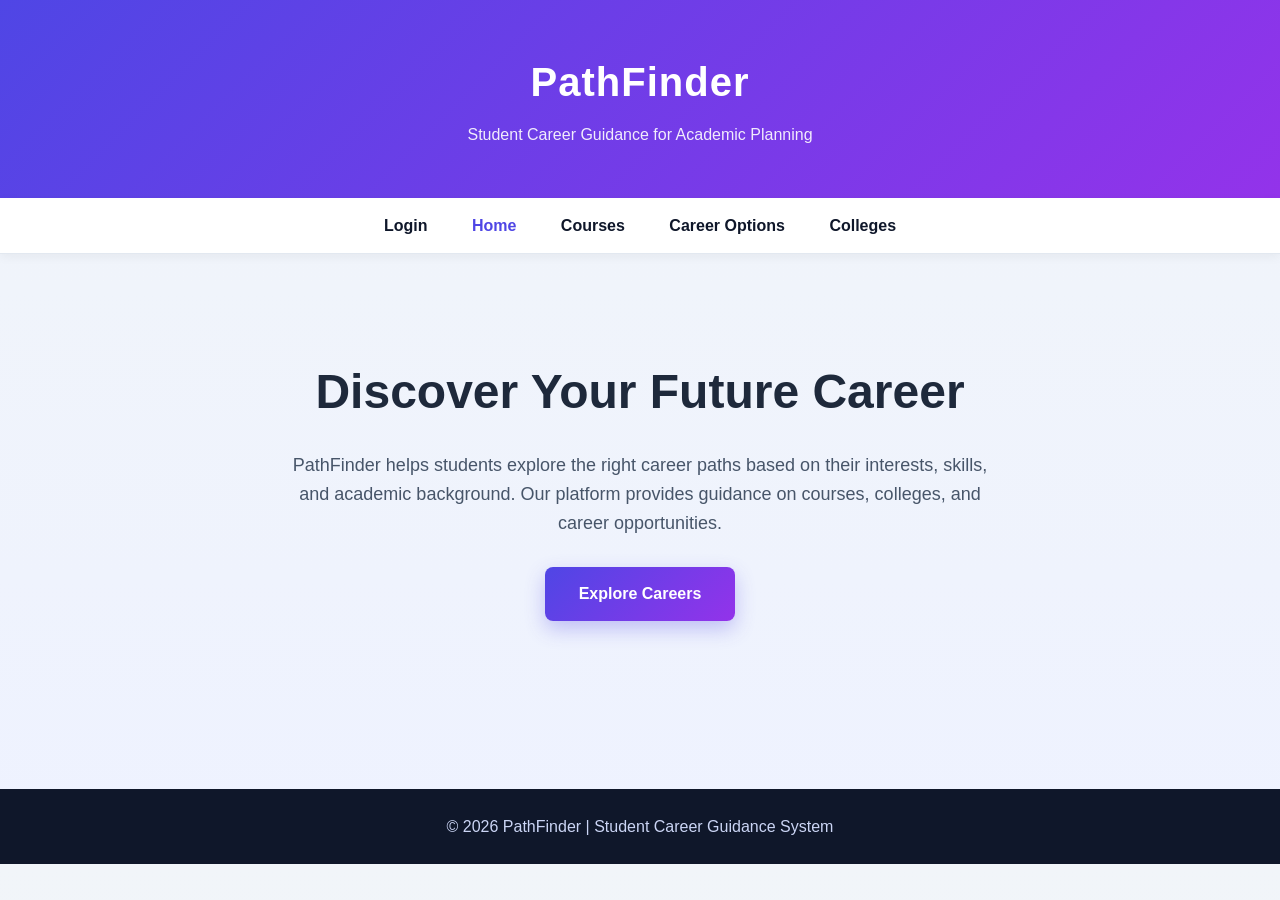
<file: index.html>
<!DOCTYPE html>
<html lang="en">
<head>
<meta charset="UTF-8">
<meta name="viewport" content="width=device-width, initial-scale=1.0">
<title>PathFinder - Student Career Guidance</title>

<link rel="stylesheet" href="style.css">

</head>

<body>

<header>
<h1>PathFinder</h1>
<p>Student Career Guidance for Academic Planning</p>
</header>

<nav>
<a href="Login.html">Login</a>
<a href="index.html">Home</a>
<a href="Courses.html">Courses</a>
<a href="CareerOptions.html">Career Options</a>
<a href="Colleges.html">Colleges</a>
</nav>

<section class="hero">

<h1>Discover Your Future Career</h1>

<p>
PathFinder helps students explore the right career paths based on their interests,
skills, and academic background. Our platform provides guidance on courses,
colleges, and career opportunities.
</p>

<a href="CareerOptions.html" class="btn">Explore Careers</a>

</section>

<footer>
<!-- JavaScript Examples: Expressions, Operators, Conditions, Functions, Objects, Arrays -->
<script>
// Basic expressions and operators
let year = 2026;
let nextYear = year + 1;
let isLeap = (year % 4 === 0);

// Condition and function
function welcomeUser(name) {
	if (name) {
		return `Welcome, ${name}!`;
	} else {
		return "Welcome, Guest!";
	}
}

// Object and array methods
const user = {
	name: "Student",
	interests: ["Science", "Math", "Art"]
};
const interestCount = user.interests.length;
const allUpper = user.interests.every(i => typeof i === "string");
</script>
<p>© 2026 PathFinder | Student Career Guidance System</p>
</footer><script src="script.js"></script>
</body>

</html>
</file>
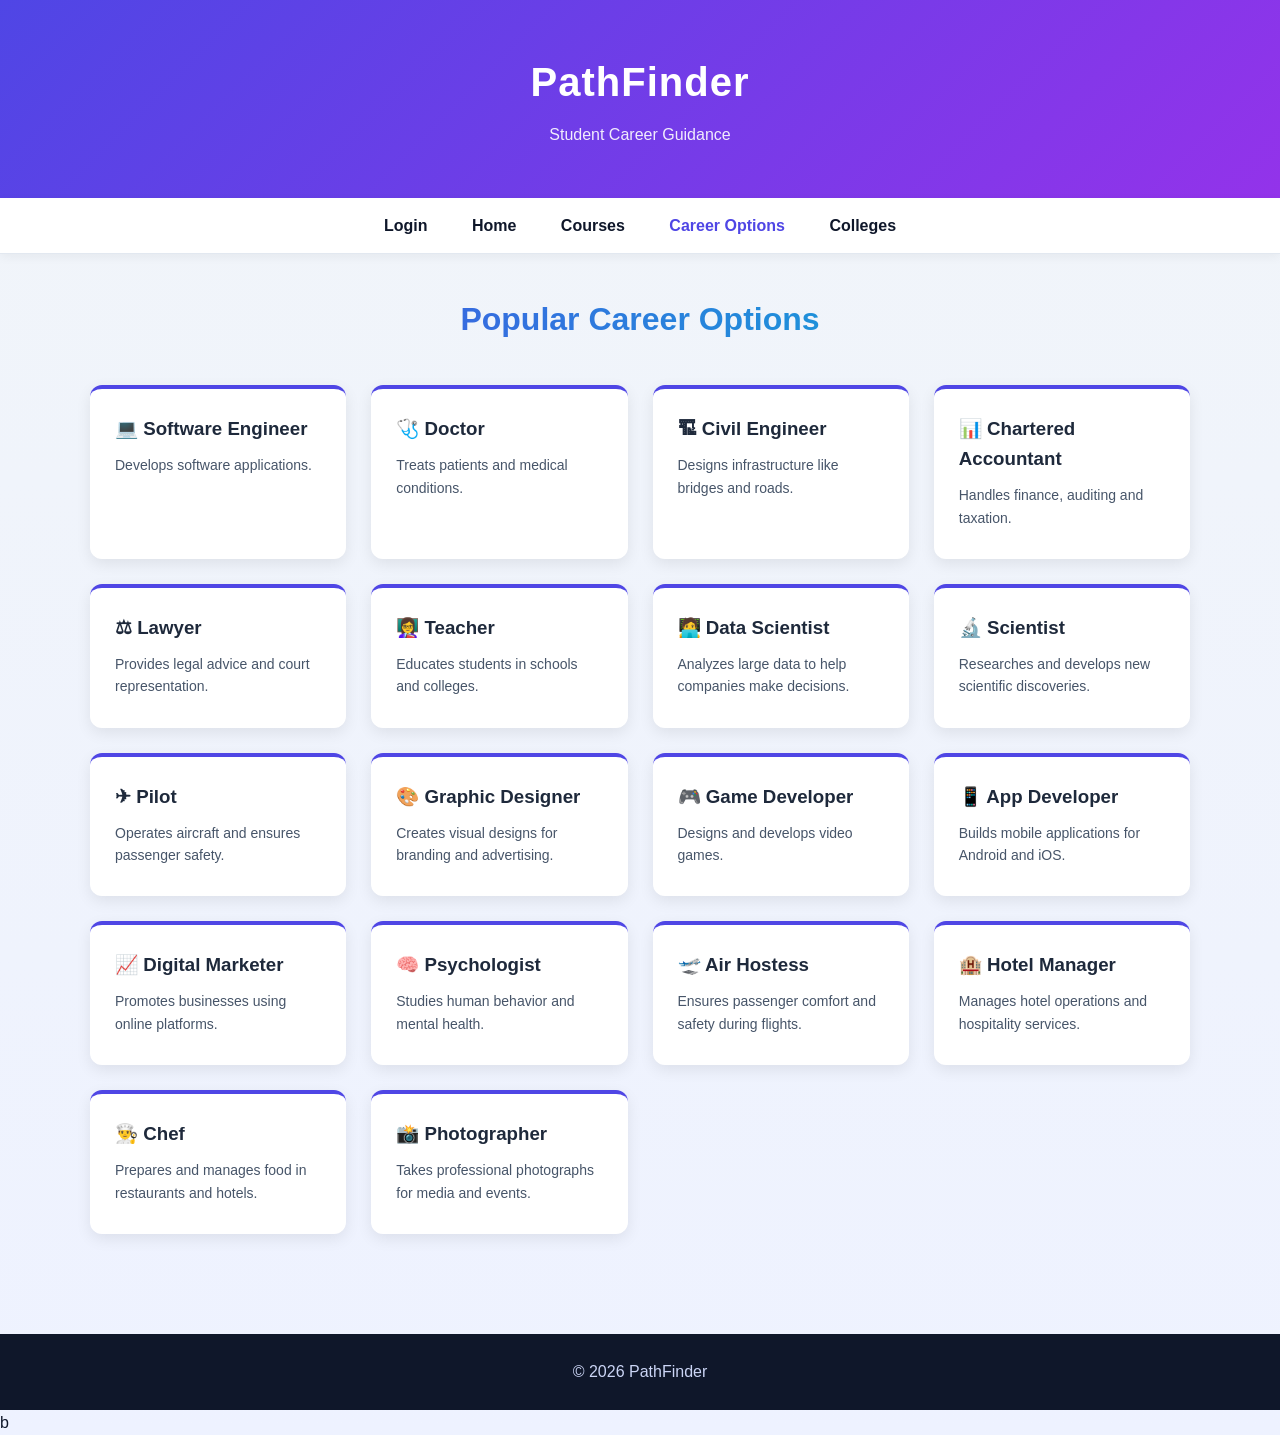
<file: CareerOptions.html>
<!DOCTYPE html>

<html lang="en">

<head>

<meta charset="UTF-8">
<meta name="viewport" content="width=device-width, initial-scale=1.0">

<title>Career Options - PathFinder</title>

<link rel="stylesheet" href="style.css">

</head>

<body>

<header>
<h1>PathFinder</h1>
<p>Student Career Guidance</p>
</header>

<nav>
<a href="Login.html">Login</a>
<a href="index.html">Home</a>
<a href="Courses.html">Courses</a>
<a href="CareerOptions.html">Career Options</a>
<a href="Colleges.html">Colleges</a>
</nav>

<div class="container">

<h2 class="section-title">Popular Career Options</h2>

<div class="grid">

<div class="card">
<h3>💻 Software Engineer</h3>
<p>Develops software applications.</p>
</div>

<!-- JavaScript Examples: Expressions, Operators, Conditions, Functions, Objects, Arrays -->

<script>

// Basic expressions and operators
let x = 7;
let y = 3;
let product = x * y;
let isEqual = x === y;

// Condition and function
function getCareerMessage(field) {
	if (field === "engineering") {
		return "You chose Engineering!";
	} else {
		return "Explore other careers!";
	}
}

// Object and array methods
const career = {
	title: "Doctor",
	skills: ["Biology", "Chemistry", "Empathy"]
};

const skillLengths = career.skills.map(skill => skill.length);
const hasEmpathy = career.skills.some(skill => skill === "Empathy");

</script>

<div class="card">
<h3>🩺 Doctor</h3>
<p>Treats patients and medical conditions.</p>
</div>

<div class="card">
<h3>🏗 Civil Engineer</h3>
<p>Designs infrastructure like bridges and roads.</p>
</div>

<div class="card">
<h3>📊 Chartered Accountant</h3>
<p>Handles finance, auditing and taxation.</p>
</div>

<div class="card">
<h3>⚖ Lawyer</h3>
<p>Provides legal advice and court representation.</p>
</div>

<div class="card">
<h3>👩‍🏫 Teacher</h3>
<p>Educates students in schools and colleges.</p>
</div>

<!-- NEW CAREERS ADDED -->

<div class="card">
<h3>🧑‍💻 Data Scientist</h3>
<p>Analyzes large data to help companies make decisions.</p>
</div>

<div class="card">
<h3>🔬 Scientist</h3>
<p>Researches and develops new scientific discoveries.</p>
</div>

<div class="card">
<h3>✈ Pilot</h3>
<p>Operates aircraft and ensures passenger safety.</p>
</div>

<div class="card">
<h3>🎨 Graphic Designer</h3>
<p>Creates visual designs for branding and advertising.</p>
</div>

<div class="card">
<h3>🎮 Game Developer</h3>
<p>Designs and develops video games.</p>
</div>

<div class="card">
<h3>📱 App Developer</h3>
<p>Builds mobile applications for Android and iOS.</p>
</div>

<div class="card">
<h3>📈 Digital Marketer</h3>
<p>Promotes businesses using online platforms.</p>
</div>

<div class="card">
<h3>🧠 Psychologist</h3>
<p>Studies human behavior and mental health.</p>
</div>

<div class="card">
<h3>🛫 Air Hostess</h3>
<p>Ensures passenger comfort and safety during flights.</p>
</div>

<div class="card">
<h3>🏨 Hotel Manager</h3>
<p>Manages hotel operations and hospitality services.</p>
</div>

<div class="card">
<h3>👨‍🍳 Chef</h3>
<p>Prepares and manages food in restaurants and hotels.</p>
</div>

<div class="card">
<h3>📸 Photographer</h3>
<p>Takes professional photographs for media and events.</p>
</div>

</div>

</div>

<footer>
© 2026 PathFinder
</footer>
<script src="script.js"></script>
</body>
</html>b
</file>
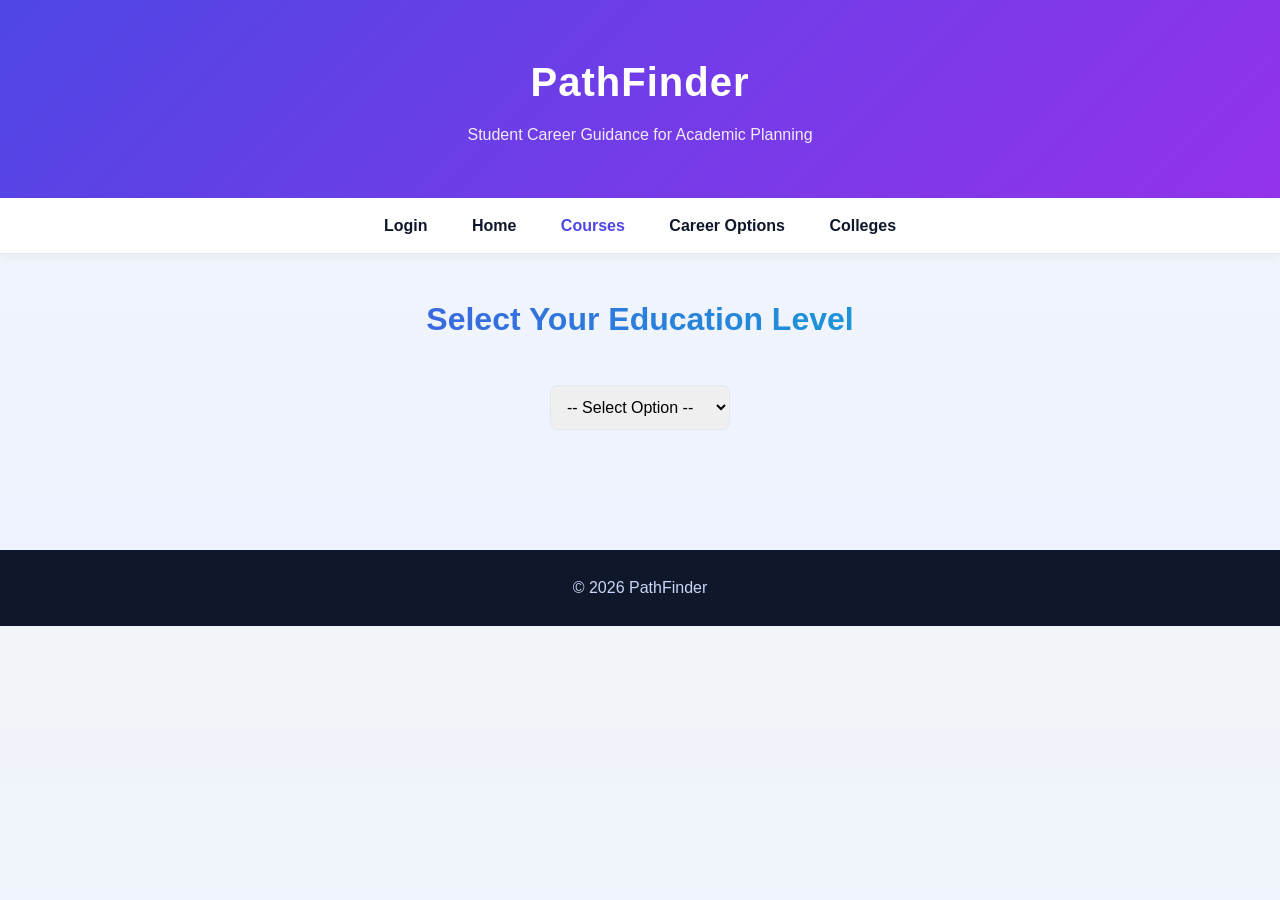
<file: Courses.html>
<!DOCTYPE html>

<html lang="en">
<head>

<meta charset="UTF-8">
<meta name="viewport" content="width=device-width, initial-scale=1.0">

<title>Courses | PathFinder</title>

<link rel="stylesheet" href="style.css">

</head>

<body>

<header>
<h1>PathFinder</h1>
<p>Student Career Guidance for Academic Planning</p>
</header>

<nav>
<a href="Login.html">Login</a>
<a href="index.html">Home</a>
<a href="Courses.html">Courses</a>
<a href="CareerOptions.html">Career Options</a>
<a href="Colleges.html">Colleges</a>
</nav>

<section class="container">

<h2 class="section-title">Select Your Education Level</h2>

<select id="courseSelect" onchange="showCourses()">
<option value="">-- Select Option --</option>
<option value="after10">Courses After 10th</option>
<option value="after12">Courses After 12th</option>
</select>

<!-- COURSES AFTER 10TH -->

<!-- JavaScript Examples: Expressions, Operators, Conditions, Functions, Objects, Arrays -->
<script>
// Basic expressions and operators
let marks = 85;
let pass = marks >= 35;
let remark = pass ? "Passed" : "Failed";

// Condition and function
function suggestCourse(stream) {
	if (stream === "science") {
		return "Consider Engineering or Medicine.";
	} else if (stream === "commerce") {
		return "Consider B.Com or CA.";
	} else {
		return "Explore Arts and Humanities.";
	}
}

// Object and array methods
const courseList = {
	after10: ["Diploma", "ITI", "Polytechnic"],
	after12: ["BSc", "BCom", "BA"]
};
const allCourses = [...courseList.after10, ...courseList.after12];
const diplomaIndex = allCourses.findIndex(c => c === "Diploma");
</script>

<div id="after10" class="course-box">

<h2>Courses After 10th</h2>

<div class="course-grid">

<div class="course-card">Intermediate (MPC)</div>
<div class="course-card">Intermediate (BiPC)</div>
<div class="course-card">Intermediate (CEC)</div>
<div class="course-card">Intermediate (MEC)</div>

<div class="course-card">Polytechnic</div>
<div class="course-card">ITI</div>

<div class="course-card">Diploma Mechanical Engineering</div>
<div class="course-card">Diploma Civil Engineering</div>
<div class="course-card">Diploma Electrical Engineering</div>
<div class="course-card">Diploma Computer Engineering</div>
<div class="course-card">Diploma Automobile Engineering</div>
<div class="course-card">Diploma Electronics Engineering</div>

<div class="course-card">Hotel Management</div>
<div class="course-card">Agriculture</div>
<div class="course-card">Fashion Designing</div>
<div class="course-card">Animation</div>

</div>

</div>

<!-- COURSES AFTER 12TH -->

<div id="after12" class="course-box">

<h2>Courses After 12th</h2>

<h3>Science</h3>

<div class="course-grid">

<div class="course-card">B.Tech / B.E</div>
<div class="course-card">MBBS</div>
<div class="course-card">BDS</div>
<div class="course-card">B.Sc</div>
<div class="course-card">B.Pharmacy</div>
<div class="course-card">BCA</div>
<div class="course-card">B.Sc Agriculture</div>
<div class="course-card">B.Sc Biotechnology</div>
<div class="course-card">B.Sc Computer Science</div>
<div class="course-card">B.Sc Nursing</div>

</div>

<h3>Commerce</h3>

<div class="course-grid">

<div class="course-card">B.Com</div>
<div class="course-card">BBA</div>
<div class="course-card">CA</div>
<div class="course-card">CS</div>
<div class="course-card">CMA</div>

</div>

<h3>Arts</h3>

<div class="course-grid">

<div class="course-card">BA</div>
<div class="course-card">BA Journalism</div>
<div class="course-card">BA Psychology</div>
<div class="course-card">BFA</div>
<div class="course-card">Hotel Management</div>
<div class="course-card">Fashion Designing</div>

</div>

</div>

</section>

<footer>
<p>© 2026 PathFinder</p>
</footer>
<script src="script.js"></script>
<script>

function showCourses(){

let selection=document.getElementById("courseSelect").value;

document.getElementById("after10").style.display="none";
document.getElementById("after12").style.display="none";

if(selection==="after10"){
document.getElementById("after10").style.display="block";
}

if(selection==="after12"){
document.getElementById("after12").style.display="block";
}

}

</script>

</body>
</html>
</file>
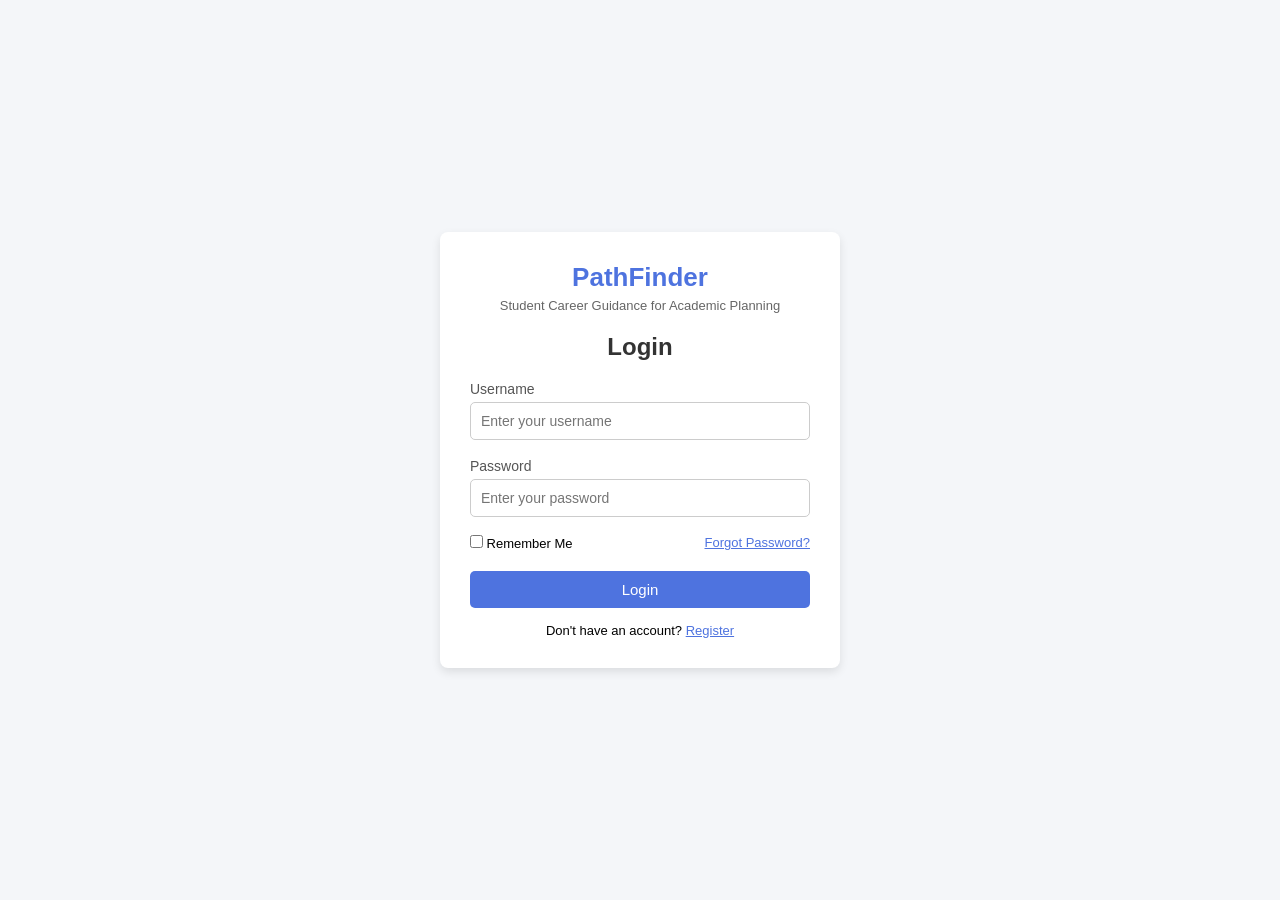
<file: Login.html>
<!DOCTYPE html>
<html lang="en">
<head>
    <meta charset="UTF-8">
    <title>Simple Login Page</title>
    <link rel="stylesheet" href="LoginStyle.css">
</head>
<body>

    <div class="login-container">
        <div class="login-box">

    <h1 class="project-title">PathFinder</h1>
    <p class="project-subtitle">Student Career Guidance for Academic Planning</p>

    <h2>Login</h2>

            <form>
                <div class="input-group">
                    <label for="username">Username</label>
                    <input type="text" id="username" placeholder="Enter your username" required>
                </div>

                <div class="input-group">
                    <label for="password">Password</label>
                    <input type="password" id="password" placeholder="Enter your password" required>
                </div>

                <div class="options">
                    <label>
                        <input type="checkbox"> Remember Me
                    </label>
                    <a href="#">Forgot Password?</a>
                </div>

                <button type="button" class="login-btn" onclick="login()">Login</button>

                <p class="register">
                    Don't have an account? <a href="#">Register</a>
                </p>
            </form>
        </div>
    </div>
    <script>
function login() {
    window.location.href = "index.html";
}
</script>
</body>
</html>
</file>
<file: style.css>
/* ============================= */
/* GLOBAL STYLES */
/* ============================= */

*{
margin:0;
padding:0;
box-sizing:border-box;
}

body{
font-family:'Segoe UI',sans-serif;
background:linear-gradient(180deg,#f8fafc,#eef2ff);
color:#1e293b;
line-height:1.6;
animation:pageFade .8s ease-in;
}

@keyframes pageFade{
from{
opacity:0;
transform:translateY(10px);
}
to{
opacity:1;
transform:translateY(0);
}
}

/* ============================= */
/* HEADER */
/* ============================= */

header{
background:linear-gradient(135deg,#4338ca,#6366f1);
color:white;
text-align:center;
padding:50px 20px;
box-shadow:0 5px 15px rgba(0,0,0,0.15);
}

header h1{
font-size:40px;
letter-spacing:1px;
}

header p{
margin-top:8px;
opacity:0.9;
}

/* ============================= */
/* NAVBAR */
/* ============================= */

nav{
background:white;
padding:15px;
text-align:center;
box-shadow:0 3px 10px rgba(0,0,0,0.05);
position:sticky;
top:0;
z-index:100;
}

nav a{
text-decoration:none;
color:#334155;
margin:0 20px;
font-weight:600;
font-size:16px;
position:relative;
transition:all .3s ease;
}

/* underline animation */

nav a::after{
content:"";
position:absolute;
width:0%;
height:2px;
left:0;
bottom:-4px;
background:#4f46e5;
transition:.3s;
}

nav a:hover{
color:#4f46e5;
}

nav a:hover::after{
width:100%;
}

/* ============================= */
/* HERO SECTION */
/* ============================= */

.hero{
text-align:center;
padding:100px 20px;
animation:fadeIn 1s ease;
}

.hero h1{
font-size:48px;
margin-bottom:20px;
color:#1e293b;
animation:floatText 3s ease-in-out infinite alternate;
}

.hero p{
font-size:18px;
max-width:700px;
margin:auto;
color:#475569;
}

@keyframes floatText{
from{
transform:translateY(0);
}
to{
transform:translateY(-8px);
}
}

/* ============================= */
/* BUTTON */
/* ============================= */

.btn{
display:inline-block;
margin-top:30px;
padding:14px 34px;
background:#4f46e5;
color:white;
text-decoration:none;
border-radius:8px;
font-weight:600;
transition:all .3s ease;
box-shadow:0 8px 20px rgba(79,70,229,0.3);
}

.btn:hover{
background:#3730a3;
transform:translateY(-3px);
box-shadow:0 15px 35px rgba(79,70,229,0.4);
}

/* ============================= */
/* CONTAINER */
/* ============================= */

.container{
width:90%;
max-width:1100px;
margin:auto;
padding:40px 0;
}

/* ============================= */
/* SECTION TITLE */
/* ============================= */

.section-title{
text-align:center;
margin-bottom:40px;
font-size:32px;
background:linear-gradient(90deg,#4f46e5,#9333ea);
-webkit-background-clip:text;
color:transparent;
font-weight:700;
}

/* ============================= */
/* GRID LAYOUT */
/* ============================= */

.grid{
display:grid;
grid-template-columns:repeat(auto-fit,minmax(250px,1fr));
gap:25px;
}

/* ============================= */
/* CARDS */
/* ============================= */

.card{
background:white;
padding:25px;
border-radius:12px;
box-shadow:0 5px 15px rgba(0,0,0,0.08);
transition:all .35s ease;
border-top:4px solid #6366f1;
animation:cardFade .6s ease forwards;
opacity:0;
}

/* animation delays */

.card:nth-child(1){animation-delay:.1s;}
.card:nth-child(2){animation-delay:.2s;}
.card:nth-child(3){animation-delay:.3s;}
.card:nth-child(4){animation-delay:.4s;}
.card:nth-child(5){animation-delay:.5s;}
.card:nth-child(6){animation-delay:.6s;}

@keyframes cardFade{
from{
opacity:0;
transform:translateY(30px);
}
to{
opacity:1;
transform:translateY(0);
}
}

.card h3{
margin-bottom:10px;
color:#1e293b;
}

.card p{
color:#475569;
font-size:14px;
margin:5px 0;
}

.card:hover{
transform:translateY(-10px) scale(1.02);
box-shadow:0 20px 40px rgba(0,0,0,0.18);
border-top:4px solid #4f46e5;
}


/* ============================= */
/* SEARCH BOX */
/* ============================= */

.search-box{
text-align:center;
margin-bottom:30px;
}

.search-box input{
padding:12px 18px;
width:320px;
border-radius:8px;
border:1px solid #cbd5e1;
font-size:15px;
transition:all .3s ease;
}

.search-box input:focus{
border-color:#6366f1;
outline:none;
box-shadow:0 0 0 3px rgba(99,102,241,0.2);
}

.search-box input:hover{
transform:scale(1.03);
}

/* ============================= */
/* SELECT DROPDOWN */
/* ============================= */

select{
padding:12px;
border-radius:8px;
border:1px solid #cbd5e1;
font-size:16px;
margin:20px auto;
display:block;
transition:.3s;
}

select:hover{
border-color:#6366f1;
}

/* ============================= */
/* COURSE BOX */
/* ============================= */

.course-box{
display:none;
margin-top:30px;
background:white;
padding:25px;
border-radius:10px;
box-shadow:0 5px 15px rgba(0,0,0,0.08);
animation:fadeIn .6s ease;
}

.course-box ul{
margin-top:15px;
padding-left:20px;
}

.course-box li{
margin:8px 0;
}

/* ============================= */
/* COURSE GRID */
/* ============================= */

.course-grid{
display:grid;
grid-template-columns:repeat(auto-fit,minmax(200px,1fr));
gap:15px;
margin-top:20px;
}

/* COURSE CARD */

.course-card{
background:white;
padding:15px;
border-radius:8px;
text-align:center;
font-weight:600;
box-shadow:0 4px 10px rgba(0,0,0,0.08);
transition:all .3s ease;
border-left:4px solid #6366f1;
}

.course-card:hover{
transform:translateY(-5px);
box-shadow:0 12px 25px rgba(0,0,0,0.15);
background:#f8fafc;
}

/* ============================= */
/* COLLEGE SECTION */
/* ============================= */

.college-section{
margin-top:40px;
margin-bottom:15px;
font-size:24px;
color:#1e293b;
border-left:5px solid #6366f1;
padding-left:10px;
}

/* ============================= */
/* STARS */
/* ============================= */

.stars{
color:#fbbf24;
margin-top:5px;
font-size:18px;
}

/* ============================= */
/* FOOTER */
/* ============================= */

footer{
background:#1e293b;
color:#cbd5f5;
text-align:center;
padding:25px;
margin-top:60px;
}

/* ============================= */
/* SMALL ANIMATIONS */
/* ============================= */

@keyframes fadeIn{
from{
opacity:0;
transform:translateY(20px);
}
to{
opacity:1;
transform:translateY(0);
}
}
.card img{
width:100%;
height:200px;
object-fit:cover;
border-radius:12px 12px 0 0;
margin:0;
display:block;
}
/* ================================= */
/* ADVANCED UI ANIMATIONS */
/* ================================= */

/* Smooth scrolling */

html{
scroll-behavior:smooth;
}

/* Card hover glow */

.card:hover{
box-shadow:0 25px 60px rgba(79,70,229,0.35);
transform:translateY(-12px) scale(1.03);
}

/* Image zoom effect */

.card img{
transition:transform .5s ease;
}

.card:hover img{
transform:scale(1.1);
}

/* Floating animation for hero button */

.btn{
position:relative;
overflow:hidden;
}

/* Ripple animation */

.btn::after{
content:"";
position:absolute;
width:0;
height:0;
border-radius:50%;
background:rgba(255,255,255,0.4);
transform:translate(-50%,-50%);
left:50%;
top:50%;
transition:width .6s,height .6s;
}

.btn:active::after{
width:300px;
height:300px;
}

/* Scroll reveal animation */

.reveal{
opacity:0;
transform:translateY(40px);
transition:all .8s ease;
}

.reveal.active{
opacity:1;
transform:translateY(0);
}

/* Navbar active link */

nav a.active{
color:#4f46e5;
font-weight:700;
}

/* Floating effect for hero title */

.hero h1{
animation:floatHero 4s ease-in-out infinite;
}

@keyframes floatHero{
0%{transform:translateY(0)}
50%{transform:translateY(-10px)}
100%{transform:translateY(0)}
}

/* Page loader */

.loader{
position:fixed;
top:0;
left:0;
width:100%;
height:100%;
background:white;
display:flex;
justify-content:center;
align-items:center;
z-index:9999;
}

.loader span{
width:40px;
height:40px;
border:4px solid #6366f1;
border-top:4px solid transparent;
border-radius:50%;
animation:spin 1s linear infinite;
}

@keyframes spin{
to{
transform:rotate(360deg);
}
}
/* ============================= */
/* PROFESSIONAL COLOR THEME */
/* ============================= */

:root{

--primary:#4f46e5;
--secondary:#9333ea;
--accent:#06b6d4;
--success:#10b981;

--bg:#f8fafc;
--card-bg:#ffffff;

--text-dark:#0f172a;
--text-light:#64748b;

--border:#e2e8f0;

}

/* BODY */

body{
background:linear-gradient(180deg,#f1f5f9,#eef2ff);
color:var(--text-dark);
}


/* HEADER */

header{
background:linear-gradient(135deg,var(--primary),var(--secondary));
}


/* NAVBAR */

nav{
background:white;
border-bottom:1px solid var(--border);
}

nav a{
color:var(--text-dark);
}

nav a:hover{
color:var(--primary);
}


/* SECTION TITLE */

.section-title{
background:linear-gradient(90deg,var(--primary),var(--accent));
-webkit-background-clip:text;
color:transparent;
}


/* CARDS */

.card{
background:var(--card-bg);
border-top:4px solid var(--primary);
transition:all .35s ease;
}

.card:hover{
border-top:4px solid var(--accent);
box-shadow:0 25px 50px rgba(0,0,0,0.15);
}


/* COURSE CARDS */

.course-card{
background:white;
border-left:5px solid var(--primary);
}

.course-card:hover{
border-left:5px solid var(--accent);
}


/* BUTTON */

.btn{
background:linear-gradient(135deg,var(--primary),var(--secondary));
}

.btn:hover{
background:linear-gradient(135deg,var(--secondary),var(--primary));
}


/* SELECT DROPDOWN */

select{
border:1px solid var(--border);
}

select:hover{
border-color:var(--primary);
}


/* SEARCH BOX */

.search-box input{
border:1px solid var(--border);
}

.search-box input:focus{
border-color:var(--primary);
}


/* COLLEGE SECTION */

.college-section{
border-left:6px solid var(--accent);
}


/* FOOTER */

footer{
background:#0f172a;
color:#cbd5f5;
}


/* STAR RATING */

.stars{
color:#f59e0b;
}


/* IMAGE HOVER */

.card img{
transition:transform .4s ease;
}

.card:hover img{
transform:scale(1.05);
}
</file>
<file: LoginStyle.css>
* {
    margin: 0;
    padding: 0;
    box-sizing: border-box;
    font-family: Arial, sans-serif;
}

body {
    height: 100vh;
    display: flex;
    justify-content: center;
    align-items: center;
    background-color: #f4f6f9;
}

.login-container {
    width: 100%;
    max-width: 400px;
}

.login-box {
    background-color: #ffffff;
    padding: 30px;
    border-radius: 8px;
    box-shadow: 0 4px 10px rgba(0, 0, 0, 0.1);
}

.login-box h2 {
    text-align: center;
    margin-bottom: 20px;
    color: #333;
}

.input-group {
    margin-bottom: 18px;
}

.input-group label {
    display: block;
    margin-bottom: 5px;
    font-size: 14px;
    color: #555;
}

.input-group input {
    width: 100%;
    padding: 10px;
    border: 1px solid #ccc;
    border-radius: 5px;
    font-size: 14px;
}

.input-group input:focus {
    border-color: #4e73df;
    outline: none;
}

.options {
    display: flex;
    justify-content: space-between;
    font-size: 13px;
    margin-bottom: 20px;
}

.options a {
    text-decoration: underline;
    color: #4e73df;
}

.login-btn {
    width: 100%;
    padding: 10px;
    background-color: #4e73df;
    color: white;
    border: none;
    border-radius: 5px;
    font-size: 15px;
    cursor: pointer;
}

.login-btn:hover {
    background-color: #2e59d9;
}

.register {
    text-align: center;
    margin-top: 15px;
    font-size: 13px;
}

.register a {
    text-decoration: underline;
    color: #4e73df;
}
/* Project Title */

.project-title{
text-align:center;
color:#4e73df;
margin-bottom:5px;
font-size:26px;
}

.project-subtitle{
text-align:center;
font-size:13px;
color:#666;
margin-bottom:20px;
}
</file>
